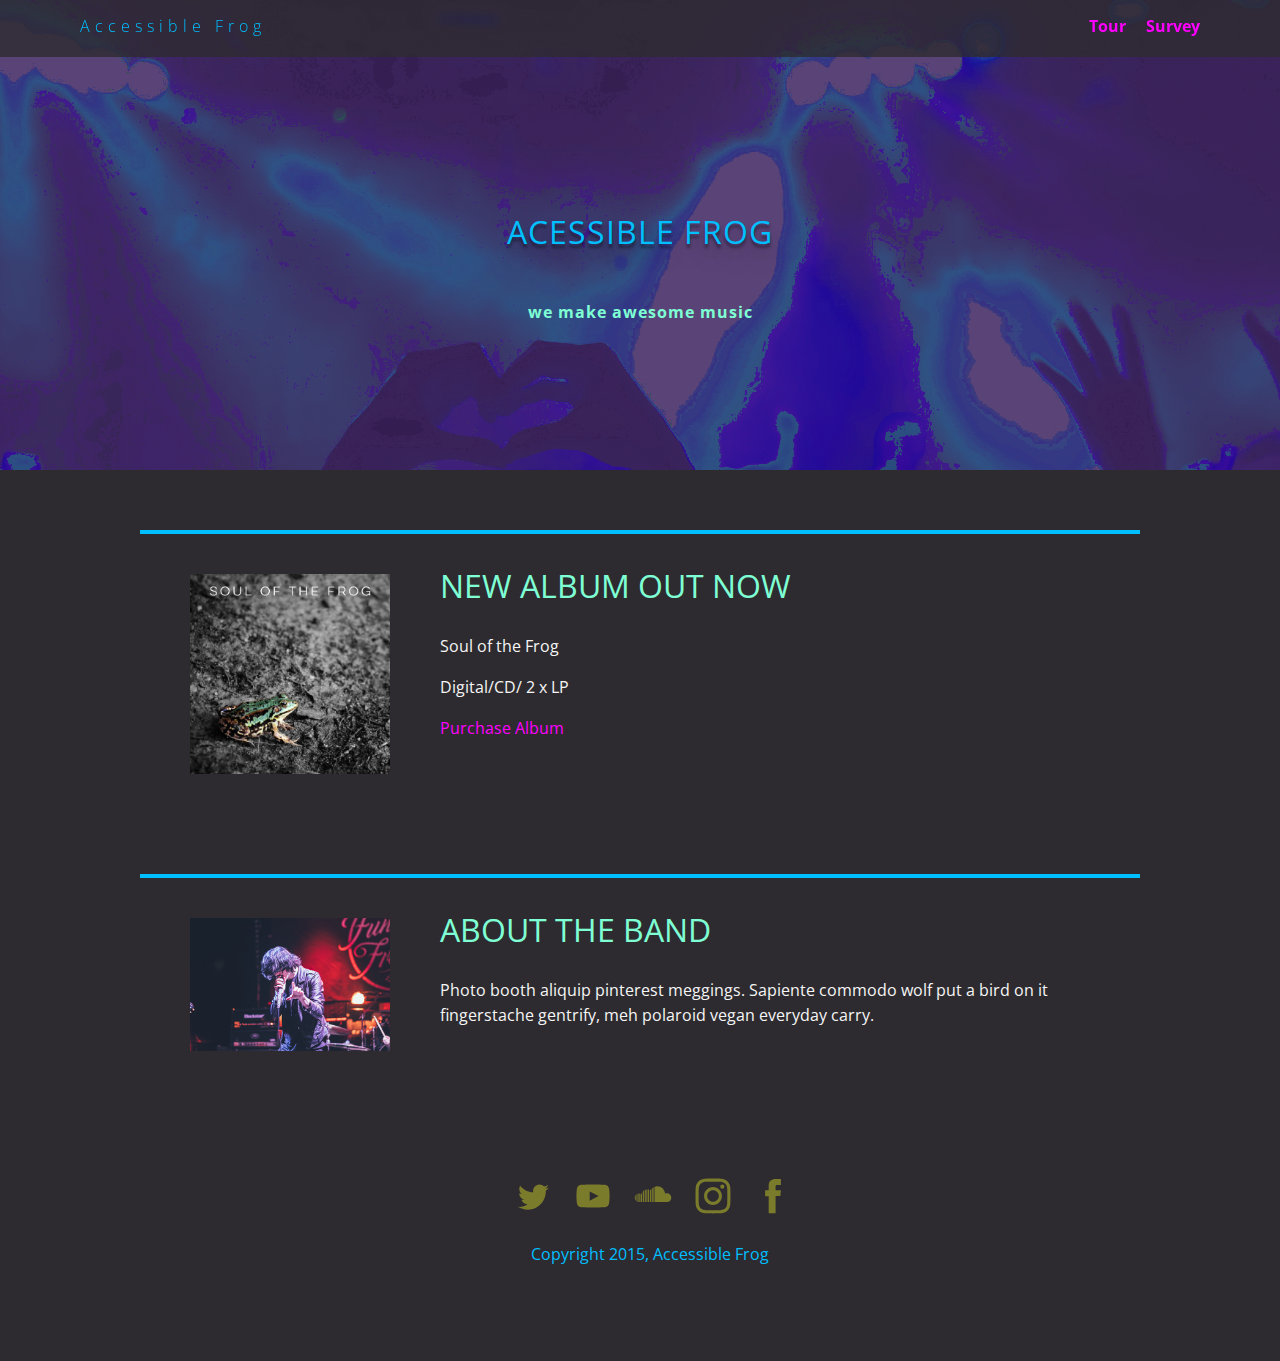
<file: index.html>
<!doctype html>
<html lang="en">
  <head>
      <meta charset="utf-8">
      <link href="css/styles.css" rel="stylesheet" type="text/css" />
      <meta name="viewport" content="width=device-width, initial-scale=1, maximum-scale=1, user-scalable=0"/>
      <link href='https://fonts.googleapis.com/css?family=Open+Sans:400,300,600' rel='stylesheet' type='text/css'>
      <title>Accessible Frog</title>
  </head>

  <body>
    <nav class="main-nav" role="navigation">
      <ul class="nav">
        <li class="name"><a href="#">Accessible Frog</a></li>
        <li><a href="tour.html">Tour</a></li>
        <li><a href="survey.html">Survey</a></li>
      </ul>
    </nav>

    <header class="main-header" role="banner">
     <!--  <img class="banner-img" src="img/concert02_no_text_filter2.jpg" alt="A crowd of people at a concert with their hands rasied"> -->
      <section class="banner-text">
        <div class="banner-text-container"><!-- to position text over purple -->
          <h1 class="main-heading">Acessible Frog</h1>
          <h2 class="tagline">we make awesome music</h2>
        </div><!--/.banner-text-container-->
      </section>
    </header>

    <main role="main">
      <section class="card">
        <div class="flex">
          <img class="photo" src= "img/soul_of_the_frog.jpg" alt="Album cover for Accessible Frog's new album, Soul of the Frog">
          <div class="information">
            <h2 class="heading">New album out now</h2>
            <p>Soul of the Frog</p>
            <p>Digital/CD/ 2 x LP</p>
            <a href="#" class="buy">Purchase Album</a>
          </div>
        </div>
      </section>
      

      <section class="card">
        <div class="flex">
          <img class="photo" src= "img/lead_singer.jpg" alt="Photo of a lead singer who is trying way too hard to look cool and is probably a narcissist">
          <div class="information">
            <h2 class="heading">About the band</h2>
            <p>Photo booth aliquip pinterest meggings. Sapiente commodo wolf put a bird on it fingerstache gentrify, meh polaroid vegan everyday carry.</p>
          </div>
        </div>
      </section>
    </main>

    <footer class="main-footer" role="contentinfo">
      <!-- thanks to David for the icons https://github.com/davidPSullivan -->
      <ul>
        <li><a href="#" class="social twitter"><span class="social-link-desc">Twitter</span><svg role="img" aria-labelledby="twitter-icon" class="social-svg" viewBox="0 0 512 512"><title id="twitter-icon">Twitter</title><path d="M419.6 168.6c-11.7 5.2-24.2 8.7-37.4 10.2 13.4-8.1 23.8-20.8 28.6-36 -12.6 7.5-26.5 12.9-41.3 15.8 -11.9-12.6-28.8-20.6-47.5-20.6 -42 0-72.9 39.2-63.4 79.9 -54.1-2.7-102.1-28.6-134.2-68 -17 29.2-8.8 67.5 20.1 86.9 -10.7-0.3-20.7-3.3-29.5-8.1 -0.7 30.2 20.9 58.4 52.2 64.6 -9.2 2.5-19.2 3.1-29.4 1.1 8.3 25.9 32.3 44.7 60.8 45.2 -27.4 21.4-61.8 31-96.4 27 28.8 18.5 63 29.2 99.8 29.2 120.8 0 189.1-102.1 185-193.6C399.9 193.1 410.9 181.7 419.6 168.6z"/></svg><!--[if lt IE 9]><em>Twitter</em><![endif]--></a>
        </li>

        <li><a href="#" class="social youtube"><span class="social-link-desc">Youtube</span><svg role="img" aria-labelledby="youtube-icon" class="social-svg" viewBox="0 0 512 512"><title id="youtube-icon">Youtube</title><path d="M422.6 193.6c-5.3-45.3-23.3-51.6-59-54 -50.8-3.5-164.3-3.5-215.1 0 -35.7 2.4-53.7 8.7-59 54 -4 33.6-4 91.1 0 124.8 5.3 45.3 23.3 51.6 59 54 50.9 3.5 164.3 3.5 215.1 0 35.7-2.4 53.7-8.7 59-54C426.6 284.8 426.6 227.3 422.6 193.6zM222.2 303.4v-94.6l90.7 47.3L222.2 303.4z"/></svg><!--[if lt IE 9]><em>YouTube</em><![endif]--></a></li>

        <li><a href="#" class="social soundcloud"><span class="social-link-desc">Soundcloud</span><svg role="img" aria-labelledby="soundcloud-icon" class="social-svg" viewBox="0 0 512 512"><title id="soundcloud-icon">Soundcloud</title><path d="M443.5 273.1c0 25.1-20.4 45.5-45.5 45.5H271.5V162.3c4.8-1.8 9.9-3.1 15.1-3.9 4.1-0.6 8.3-1 12.5-1 42.3 0 77 32.7 80.3 74.1 5.7-2.5 11.9-4 18.6-4C423.1 227.6 443.5 248 443.5 273.1zM224.2 193.2v125.4h15.1v-134.5c-3.4 3.7-6.4 7.8-9 12.1C228.4 195 226.3 194.1 224.2 193.2zM247.6 318.6h15.1v-152.4c-5.4 2.7-10.5 6.1-15.1 9.9V318.6zM151.8 208.9v109.7h15.1V196.9C161.3 200.2 156.2 204.2 151.8 208.9zM106.5 231.6v86.5c1.9 0.2 3.7 0.4 5.7 0.4h7.9v-86.6c-2.6-0.5-5.2-0.7-7.9-0.7C110.3 231.3 108.4 231.4 106.5 231.6zM86.5 310.2c3.4 2.5 7.2 4.5 11.3 5.9v-82.4c-4.1 1.4-7.9 3.4-11.3 5.9V310.2zM128.4 234.4v84.2h15.1v-98.7c-3.4 5.6-6 11.8-7.5 18.4C133.6 236.8 131.1 235.5 128.4 234.4zM175.9 318.6h15.1V188.8c-5.3 0.7-10.3 2-15.1 3.8V318.6zM200.1 318.6h15.1v-128.3c-4.8-1.2-9.9-1.9-15.1-1.9V318.6L200.1 318.6zM79.1 303.4v-56.9c-6.6 7.6-10.6 17.6-10.6 28.5C68.5 285.8 72.5 295.7 79.1 303.4z"/></svg><!--[if lt IE 9]><em>SoundCloud</em><![endif]--></a></li>

        <li><a href="#" class="social instagram"><span class="social-link-desc">Instagram</span><svg role="img" aria-labelledby="instagram-icon" class="social-svg" viewBox="0 0 512 512"><title id="instagram-icon">Instagram</title><g><path d="M256 109.3c47.8 0 53.4 0.2 72.3 1 17.4 0.8 26.9 3.7 33.2 6.2 8.4 3.2 14.3 7.1 20.6 13.4 6.3 6.3 10.1 12.2 13.4 20.6 2.5 6.3 5.4 15.8 6.2 33.2 0.9 18.9 1 24.5 1 72.3s-0.2 53.4-1 72.3c-0.8 17.4-3.7 26.9-6.2 33.2 -3.2 8.4-7.1 14.3-13.4 20.6 -6.3 6.3-12.2 10.1-20.6 13.4 -6.3 2.5-15.8 5.4-33.2 6.2 -18.9 0.9-24.5 1-72.3 1s-53.4-0.2-72.3-1c-17.4-0.8-26.9-3.7-33.2-6.2 -8.4-3.2-14.3-7.1-20.6-13.4 -6.3-6.3-10.1-12.2-13.4-20.6 -2.5-6.3-5.4-15.8-6.2-33.2 -0.9-18.9-1-24.5-1-72.3s0.2-53.4 1-72.3c0.8-17.4 3.7-26.9 6.2-33.2 3.2-8.4 7.1-14.3 13.4-20.6 6.3-6.3 12.2-10.1 20.6-13.4 6.3-2.5 15.8-5.4 33.2-6.2C202.6 109.5 208.2 109.3 256 109.3M256 77.1c-48.6 0-54.7 0.2-73.8 1.1 -19 0.9-32.1 3.9-43.4 8.3 -11.8 4.6-21.7 10.7-31.7 20.6 -9.9 9.9-16.1 19.9-20.6 31.7 -4.4 11.4-7.4 24.4-8.3 43.4 -0.9 19.1-1.1 25.2-1.1 73.8 0 48.6 0.2 54.7 1.1 73.8 0.9 19 3.9 32.1 8.3 43.4 4.6 11.8 10.7 21.7 20.6 31.7 9.9 9.9 19.9 16.1 31.7 20.6 11.4 4.4 24.4 7.4 43.4 8.3 19.1 0.9 25.2 1.1 73.8 1.1s54.7-0.2 73.8-1.1c19-0.9 32.1-3.9 43.4-8.3 11.8-4.6 21.7-10.7 31.7-20.6 9.9-9.9 16.1-19.9 20.6-31.7 4.4-11.4 7.4-24.4 8.3-43.4 0.9-19.1 1.1-25.2 1.1-73.8s-0.2-54.7-1.1-73.8c-0.9-19-3.9-32.1-8.3-43.4 -4.6-11.8-10.7-21.7-20.6-31.7 -9.9-9.9-19.9-16.1-31.7-20.6 -11.4-4.4-24.4-7.4-43.4-8.3C310.7 77.3 304.6 77.1 256 77.1L256 77.1z"/><path d="M256 164.1c-50.7 0-91.9 41.1-91.9 91.9s41.1 91.9 91.9 91.9 91.9-41.1 91.9-91.9S306.7 164.1 256 164.1zM256 315.6c-32.9 0-59.6-26.7-59.6-59.6s26.7-59.6 59.6-59.6 59.6 26.7 59.6 59.6S288.9 315.6 256 315.6z"/><circle cx="351.5" cy="160.5" r="21.5"/></g></svg><!--[if lt IE 9]><em>Instagram</em><![endif]--></a></li>

        <li><a href="#" class="social facebook"><span class="social-link-desc">Facebook</span><svg role="img" aria-labelledby="facebook-icon" class="social-svg" viewBox="0 0 512 512"><title id="facebook-icon">Facebook</title><path d="M211.9 197.4h-36.7v59.9h36.7V433.1h70.5V256.5h49.2l5.2-59.1h-54.4c0 0 0-22.1 0-33.7 0-13.9 2.8-19.5 16.3-19.5 10.9 0 38.2 0 38.2 0V82.9c0 0-40.2 0-48.8 0 -52.5 0-76.1 23.1-76.1 67.3C211.9 188.8 211.9 197.4 211.9 197.4z"/></svg><!--[if lt IE 9]><em>Facebook</em><![endif]--></a></li>
      </ul>
      <p class="copyright">Copyright 2015, Accessible Frog</p>
    </footer>

  </body>
</html>
</file>
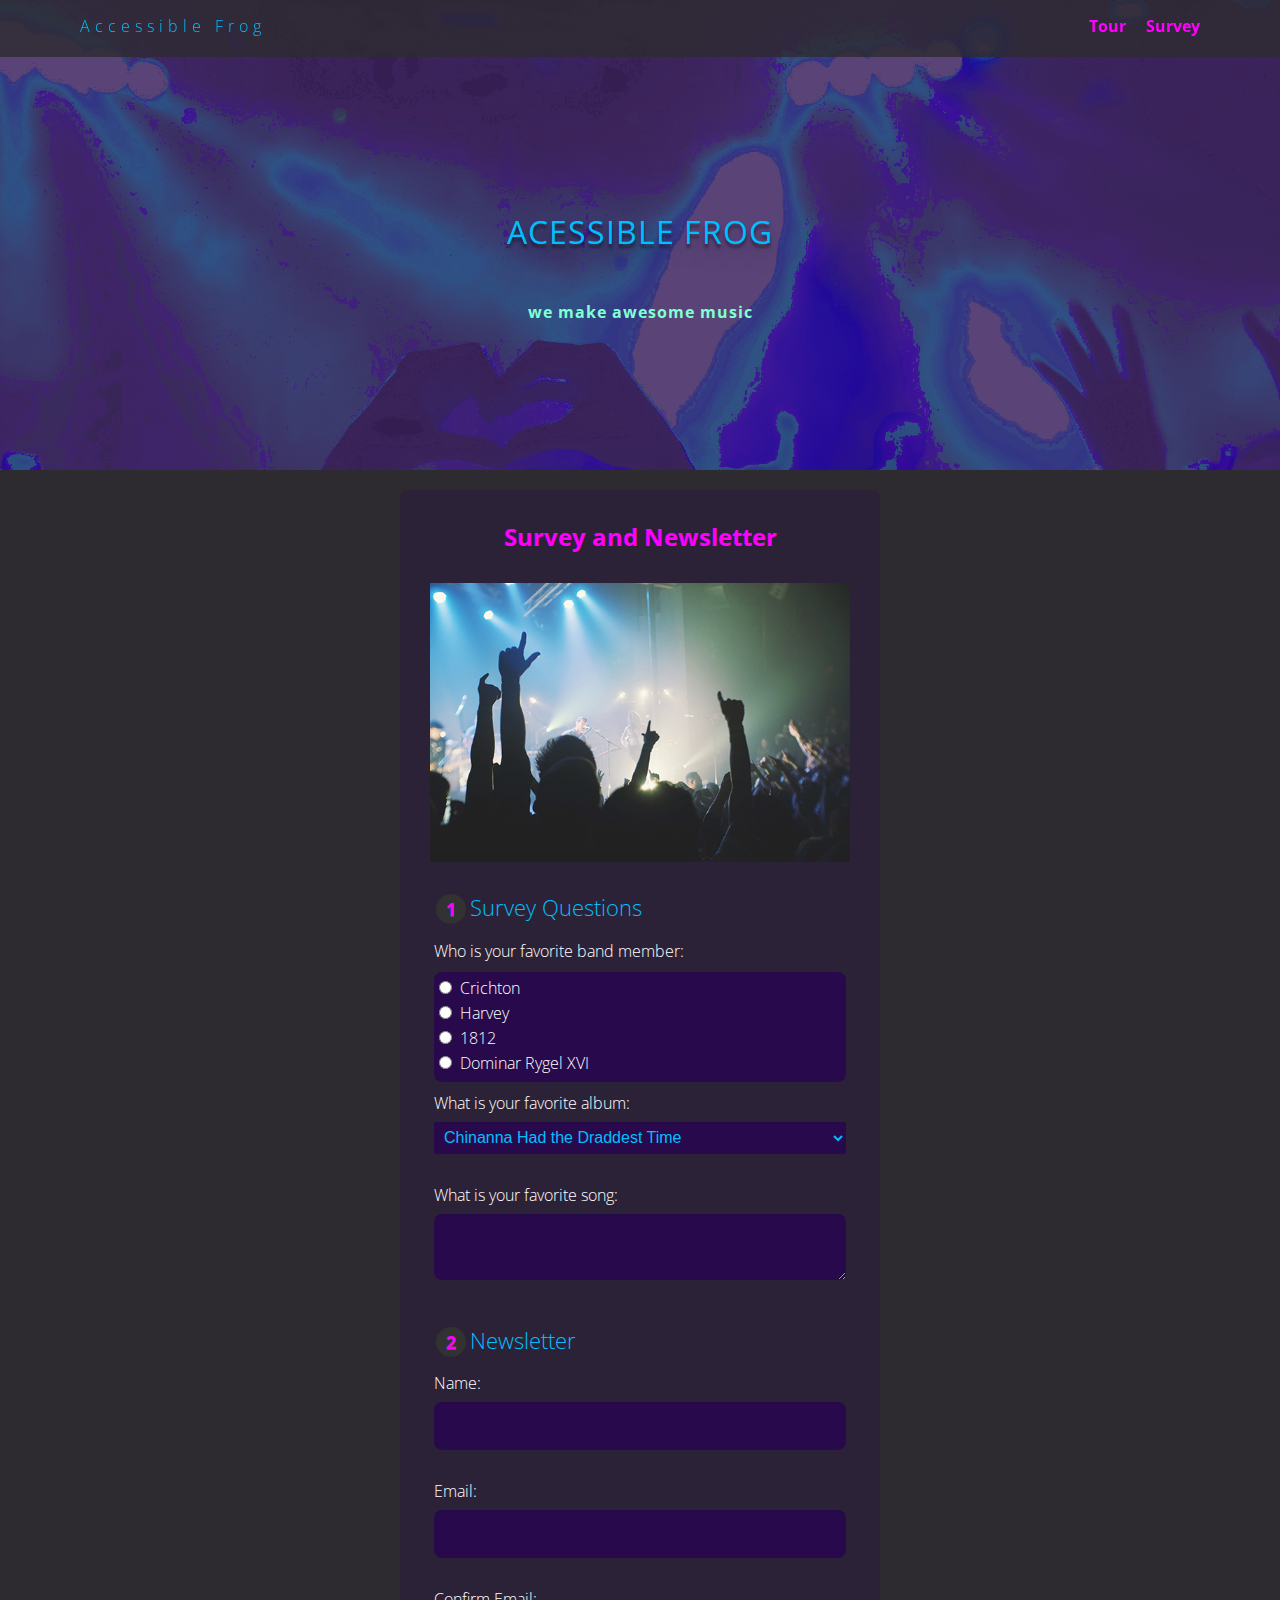
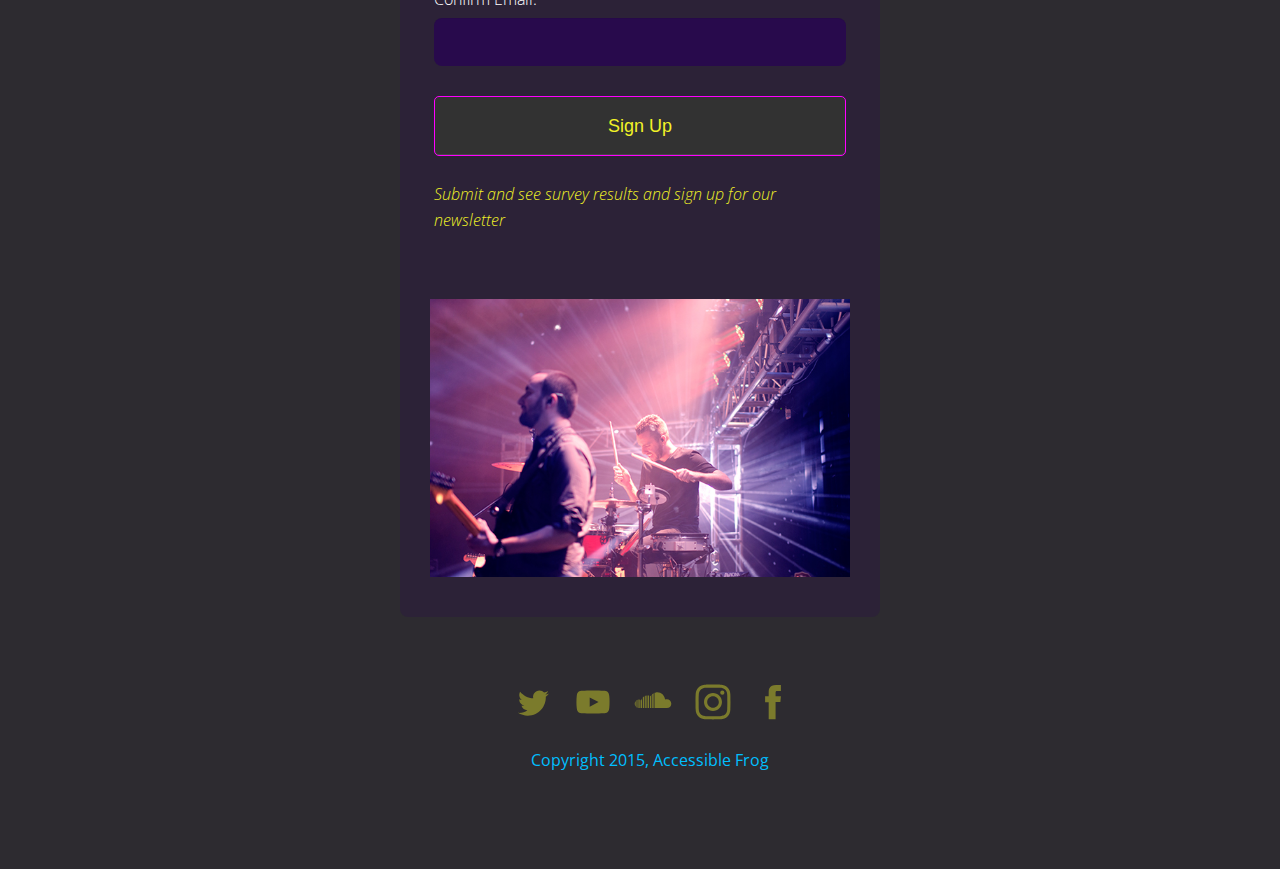
<file: survey.html>
<!doctype html>
<html lang="en">
  <head>
    <meta charset="utf-8">
    <link href="css/styles.css" rel="stylesheet" type="text/css" />
    <link href="css/survey.css" rel="stylesheet" type="text/css" />
    <meta name="viewport" content="width=device-width, initial-scale=1, maximum-scale=1, user-scalable=0"/>
    <link href='https://fonts.googleapis.com/css?family=Open+Sans:400,300,600' rel='stylesheet' type='text/css'>
    <title>Accessible Frog</title>
  </head>

  <body>
    <nav class="main-nav" role="navigation">
      <ul class="nav">
        <li class="name"><a href="index.html">Accessible Frog</a></li>
        <li><a href="tour.html">Tour</a></li>
        <li><a href="#">Survey</a></li>
      </ul>
    </nav>

    <header class="main-header" role="banner">
     <!--  <img class="banner-img" src="img/concert02_no_text_filter2.jpg" alt="A crowd of people at a concert with their hands rasied"> -->
      <section class="banner-text">
        <div class="banner-text-container"><!-- to position text over purple -->
          <h1 class="main-heading">Acessible Frog</h1>
          <h2 class="tagline">we make awesome music</h2>
        </div><!--/.banner-text-container-->
      </section>
    </header>

    <main role="main">
      
        <div class="flex">

          
          <div class="container">

            <form class = "survey" action="index.html" method="post">

              <h2 class="form-heading">Survey and Newsletter</h2>

              <img class="form-photo" src= "img/concert01.jpg" alt="Image of crowd with hands raised watching a band perform">

              <fieldset class="survey-fieldset">

                <legend><span class="number">1</span>Survey Questions</legend>

                <label>Who is your favorite band member:</label>

                <div class="radio-list">

                  <input type="radio" id="crichton" name="res" value="John">
                    <label for="crichton" class="light">Crichton</label>
                    <br>
                  <input type="radio" id="harvey" name="res" value="Hazzard">
                    <label for="harvey" class="light">Harvey</label>
                    <br> 
                  <input type="radio" id="1812" name="res" value="Bob">
                    <label for="1812" class="light">1812</label>
                    <br>
                  <input type="radio" id="rygel" name="res" value="Sally">
                    <label for="rygel" class="light">Dominar Rygel XVI</label>
                    <br>
                </div>

                <label for="albums">What is your favorite album:</label>
                <select id="albums" name="select" aria-required="false">
                  <option value="1">Chinanna Had the Draddest Time</option>
                  <option value="2">Crackers Don't Matter</option>
                  <option value="3">Dargo's Collar Bones Unchained</option>
                  <option value="4">DRDs Everywhere!</option>
                  <option value="5">Don't Be So Blue, Zhaan</option>
                  <option value="6">Harvey on the Brain</option>
                  <option value="7">Hi There! *BOOM*</option>
                  <option value="8">Is That a Skeksi or a Halojian?</option>
                  <option value="9">Leave Me Alone, Scorpius</option>
                  <option value="10">Party Like a Scarran</option>
                  <option value="11">The Pilot Percussion Sessions</option>
                </select>

                <label for="fav-song">What is your favorite song:</label>
                <textarea id="fav-song" name="user_song" aria-required="false"></textarea>

              </fieldset>

              <fieldset>

                <legend><span class="number">2</span>Newsletter</legend>

                <label for="name">Name:</label>
                <input type ="text" id="name" name="user_name" aria-required="true" required>

                <label for="mail">Email:</label>
                <input type ="email" id="mail" name="user_mail" aria-required="true" required>

                <label for="confirm-mail">Confirm Email:</label>
                <input type ="email" id="confirm-mail" name="user_confirm_mail" aria-required="true" required>

                
                <button type="submit" name="signup" role="button" aria-describedby="formDescription">Sign Up</button>

                <p class="button-description" id="formDescription">Submit and see survey results and sign up for our newsletter</p>

              </fieldset>

              <img class="form-photo" src= "img/the_band.jpg" alt="Shot of the guitarist and drummer under stage lights">

            </form>
          </div>
          

        </div>
      

    </main>

      <footer class="main-footer" role="contentinfo">
      <!-- thanks to David for the icons https://github.com/davidPSullivan -->
      <ul>
        <li><a href="#" class="social twitter"><span class="social-link-desc">Twitter</span><svg role="img" aria-labelledby="twitter-icon" class="social-svg" viewBox="0 0 512 512"><title id="twitter-icon">Twitter</title><path d="M419.6 168.6c-11.7 5.2-24.2 8.7-37.4 10.2 13.4-8.1 23.8-20.8 28.6-36 -12.6 7.5-26.5 12.9-41.3 15.8 -11.9-12.6-28.8-20.6-47.5-20.6 -42 0-72.9 39.2-63.4 79.9 -54.1-2.7-102.1-28.6-134.2-68 -17 29.2-8.8 67.5 20.1 86.9 -10.7-0.3-20.7-3.3-29.5-8.1 -0.7 30.2 20.9 58.4 52.2 64.6 -9.2 2.5-19.2 3.1-29.4 1.1 8.3 25.9 32.3 44.7 60.8 45.2 -27.4 21.4-61.8 31-96.4 27 28.8 18.5 63 29.2 99.8 29.2 120.8 0 189.1-102.1 185-193.6C399.9 193.1 410.9 181.7 419.6 168.6z"/></svg><!--[if lt IE 9]><em>Twitter</em><![endif]--></a>
        </li>

        <li><a href="#" class="social youtube"><span class="social-link-desc">Youtube</span><svg role="img" aria-labelledby="youtube-icon" class="social-svg" viewBox="0 0 512 512"><title id="youtube-icon">Youtube</title><path d="M422.6 193.6c-5.3-45.3-23.3-51.6-59-54 -50.8-3.5-164.3-3.5-215.1 0 -35.7 2.4-53.7 8.7-59 54 -4 33.6-4 91.1 0 124.8 5.3 45.3 23.3 51.6 59 54 50.9 3.5 164.3 3.5 215.1 0 35.7-2.4 53.7-8.7 59-54C426.6 284.8 426.6 227.3 422.6 193.6zM222.2 303.4v-94.6l90.7 47.3L222.2 303.4z"/></svg><!--[if lt IE 9]><em>YouTube</em><![endif]--></a></li>

        <li><a href="#" class="social soundcloud"><span class="social-link-desc">Soundcloud</span><svg role="img" aria-labelledby="soundcloud-icon" class="social-svg" viewBox="0 0 512 512"><title id="soundcloud-icon">Soundcloud</title><path d="M443.5 273.1c0 25.1-20.4 45.5-45.5 45.5H271.5V162.3c4.8-1.8 9.9-3.1 15.1-3.9 4.1-0.6 8.3-1 12.5-1 42.3 0 77 32.7 80.3 74.1 5.7-2.5 11.9-4 18.6-4C423.1 227.6 443.5 248 443.5 273.1zM224.2 193.2v125.4h15.1v-134.5c-3.4 3.7-6.4 7.8-9 12.1C228.4 195 226.3 194.1 224.2 193.2zM247.6 318.6h15.1v-152.4c-5.4 2.7-10.5 6.1-15.1 9.9V318.6zM151.8 208.9v109.7h15.1V196.9C161.3 200.2 156.2 204.2 151.8 208.9zM106.5 231.6v86.5c1.9 0.2 3.7 0.4 5.7 0.4h7.9v-86.6c-2.6-0.5-5.2-0.7-7.9-0.7C110.3 231.3 108.4 231.4 106.5 231.6zM86.5 310.2c3.4 2.5 7.2 4.5 11.3 5.9v-82.4c-4.1 1.4-7.9 3.4-11.3 5.9V310.2zM128.4 234.4v84.2h15.1v-98.7c-3.4 5.6-6 11.8-7.5 18.4C133.6 236.8 131.1 235.5 128.4 234.4zM175.9 318.6h15.1V188.8c-5.3 0.7-10.3 2-15.1 3.8V318.6zM200.1 318.6h15.1v-128.3c-4.8-1.2-9.9-1.9-15.1-1.9V318.6L200.1 318.6zM79.1 303.4v-56.9c-6.6 7.6-10.6 17.6-10.6 28.5C68.5 285.8 72.5 295.7 79.1 303.4z"/></svg><!--[if lt IE 9]><em>SoundCloud</em><![endif]--></a></li>

        <li><a href="#" class="social instagram"><span class="social-link-desc">Instagram</span><svg role="img" aria-labelledby="instagram-icon" class="social-svg" viewBox="0 0 512 512"><title id="instagram-icon">Instagram</title><g><path d="M256 109.3c47.8 0 53.4 0.2 72.3 1 17.4 0.8 26.9 3.7 33.2 6.2 8.4 3.2 14.3 7.1 20.6 13.4 6.3 6.3 10.1 12.2 13.4 20.6 2.5 6.3 5.4 15.8 6.2 33.2 0.9 18.9 1 24.5 1 72.3s-0.2 53.4-1 72.3c-0.8 17.4-3.7 26.9-6.2 33.2 -3.2 8.4-7.1 14.3-13.4 20.6 -6.3 6.3-12.2 10.1-20.6 13.4 -6.3 2.5-15.8 5.4-33.2 6.2 -18.9 0.9-24.5 1-72.3 1s-53.4-0.2-72.3-1c-17.4-0.8-26.9-3.7-33.2-6.2 -8.4-3.2-14.3-7.1-20.6-13.4 -6.3-6.3-10.1-12.2-13.4-20.6 -2.5-6.3-5.4-15.8-6.2-33.2 -0.9-18.9-1-24.5-1-72.3s0.2-53.4 1-72.3c0.8-17.4 3.7-26.9 6.2-33.2 3.2-8.4 7.1-14.3 13.4-20.6 6.3-6.3 12.2-10.1 20.6-13.4 6.3-2.5 15.8-5.4 33.2-6.2C202.6 109.5 208.2 109.3 256 109.3M256 77.1c-48.6 0-54.7 0.2-73.8 1.1 -19 0.9-32.1 3.9-43.4 8.3 -11.8 4.6-21.7 10.7-31.7 20.6 -9.9 9.9-16.1 19.9-20.6 31.7 -4.4 11.4-7.4 24.4-8.3 43.4 -0.9 19.1-1.1 25.2-1.1 73.8 0 48.6 0.2 54.7 1.1 73.8 0.9 19 3.9 32.1 8.3 43.4 4.6 11.8 10.7 21.7 20.6 31.7 9.9 9.9 19.9 16.1 31.7 20.6 11.4 4.4 24.4 7.4 43.4 8.3 19.1 0.9 25.2 1.1 73.8 1.1s54.7-0.2 73.8-1.1c19-0.9 32.1-3.9 43.4-8.3 11.8-4.6 21.7-10.7 31.7-20.6 9.9-9.9 16.1-19.9 20.6-31.7 4.4-11.4 7.4-24.4 8.3-43.4 0.9-19.1 1.1-25.2 1.1-73.8s-0.2-54.7-1.1-73.8c-0.9-19-3.9-32.1-8.3-43.4 -4.6-11.8-10.7-21.7-20.6-31.7 -9.9-9.9-19.9-16.1-31.7-20.6 -11.4-4.4-24.4-7.4-43.4-8.3C310.7 77.3 304.6 77.1 256 77.1L256 77.1z"/><path d="M256 164.1c-50.7 0-91.9 41.1-91.9 91.9s41.1 91.9 91.9 91.9 91.9-41.1 91.9-91.9S306.7 164.1 256 164.1zM256 315.6c-32.9 0-59.6-26.7-59.6-59.6s26.7-59.6 59.6-59.6 59.6 26.7 59.6 59.6S288.9 315.6 256 315.6z"/><circle cx="351.5" cy="160.5" r="21.5"/></g></svg><!--[if lt IE 9]><em>Instagram</em><![endif]--></a></li>

        <li><a href="#" class="social facebook"><span class="social-link-desc">Facebook</span><svg role="img" aria-labelledby="facebook-icon" class="social-svg" viewBox="0 0 512 512"><title id="facebook-icon">Facebook</title><path d="M211.9 197.4h-36.7v59.9h36.7V433.1h70.5V256.5h49.2l5.2-59.1h-54.4c0 0 0-22.1 0-33.7 0-13.9 2.8-19.5 16.3-19.5 10.9 0 38.2 0 38.2 0V82.9c0 0-40.2 0-48.8 0 -52.5 0-76.1 23.1-76.1 67.3C211.9 188.8 211.9 197.4 211.9 197.4z"/></svg><!--[if lt IE 9]><em>Facebook</em><![endif]--></a></li>
      </ul>
      <p class="copyright">Copyright 2015, Accessible Frog</p>
    </footer>
  </body>
</html>
</file>
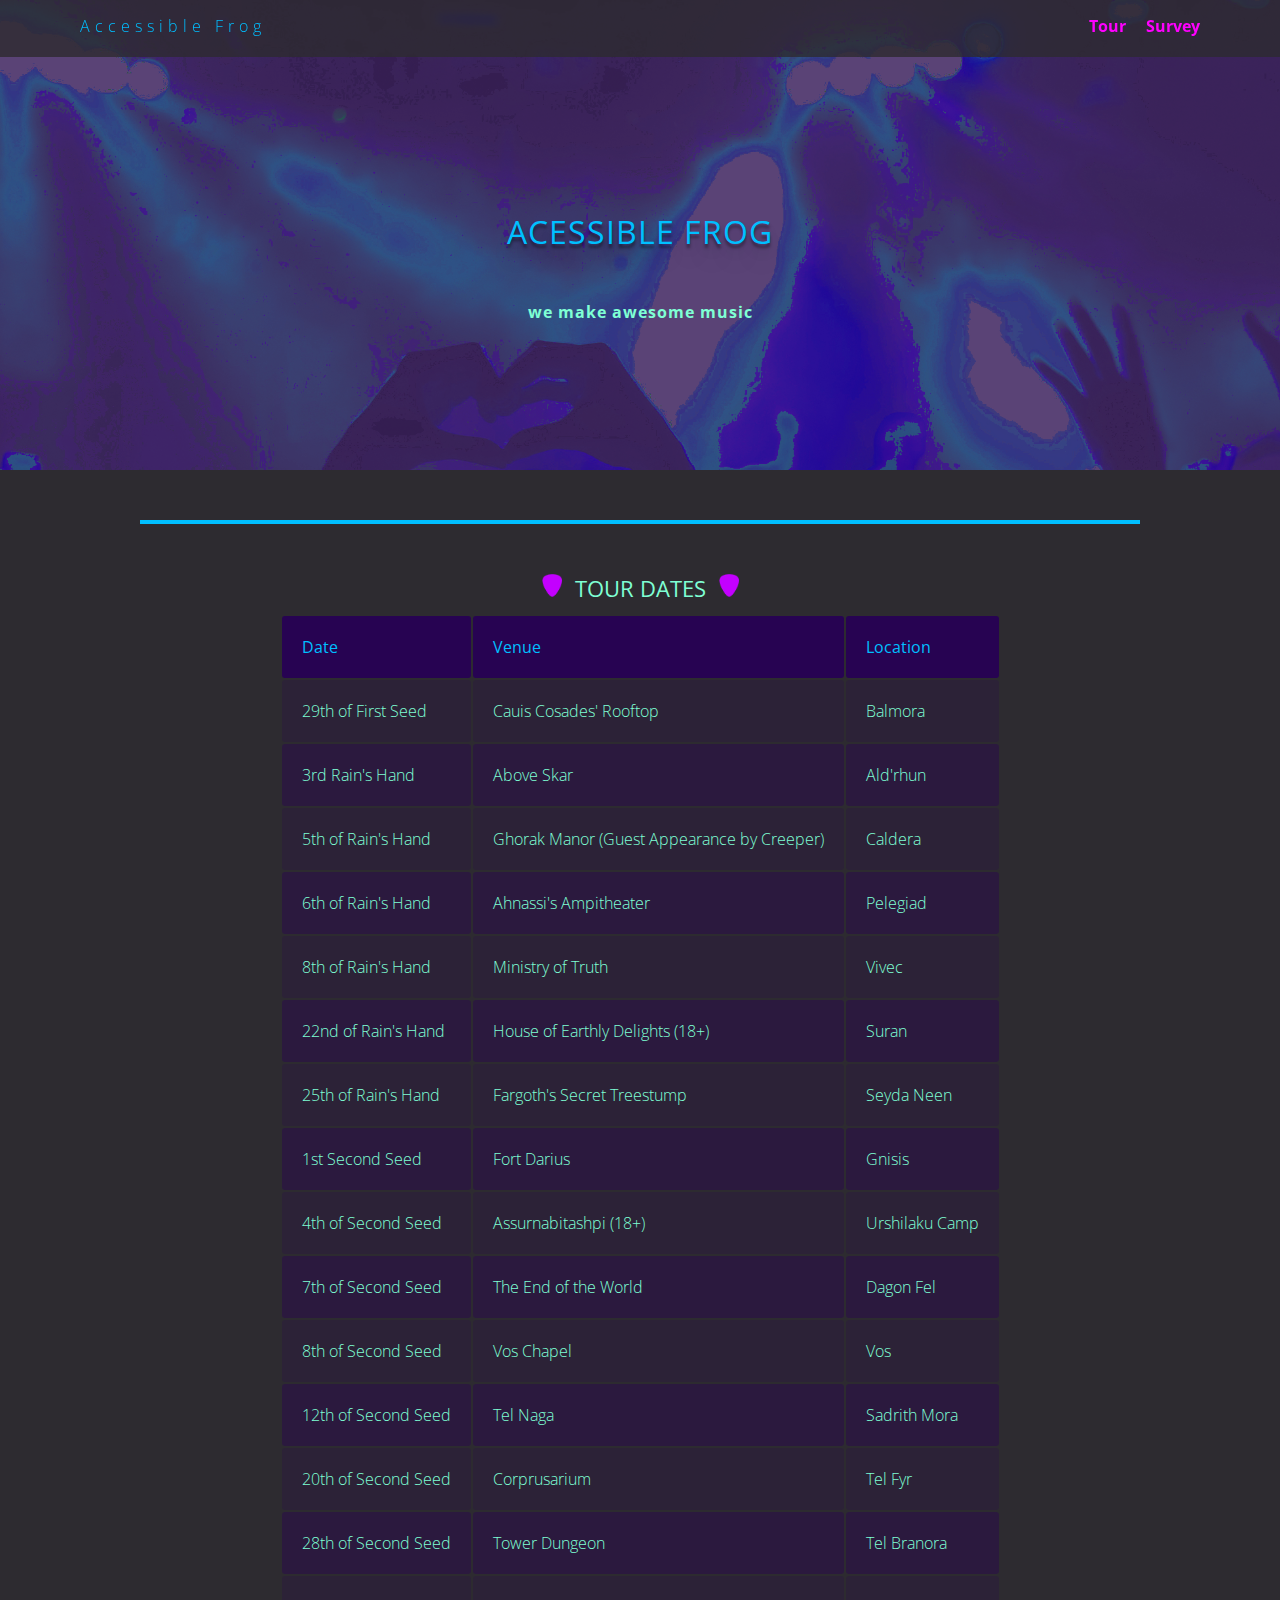
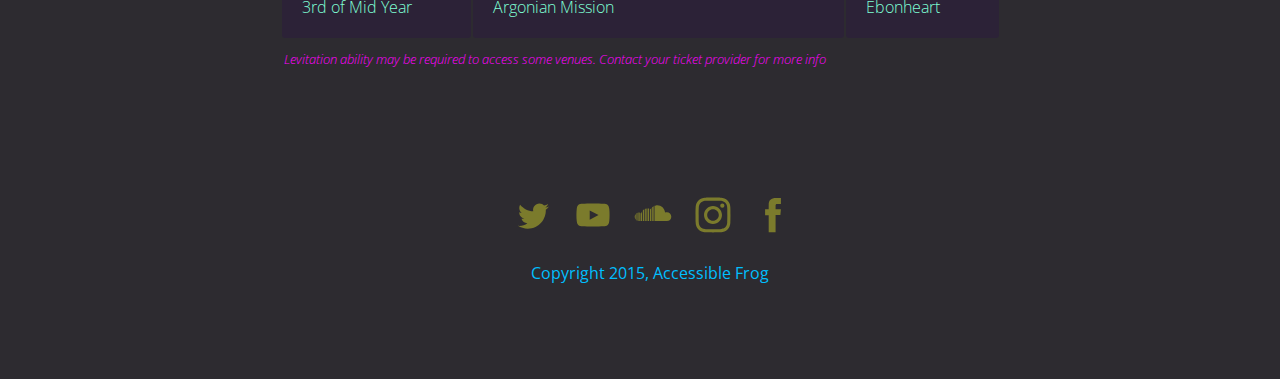
<file: tour.html>
<!doctype html>
<html lang="en">
  <head>
      <meta charset="utf-8">
      <link href="css/styles.css" rel="stylesheet" type="text/css" />
      <link href="css/tour.css" rel="stylesheet" type="text/css" />
      <meta name="viewport" content="width=device-width, initial-scale=1, maximum-scale=1, user-scalable=0"/>
      <link href='https://fonts.googleapis.com/css?family=Open+Sans:400,300,600' rel='stylesheet' type='text/css'>
      <title>Accessible Frog</title>
  </head>

  <body>
    <nav class="main-nav" role="navigation">
      <ul class="nav">
        <li class="name"><a href="index.html">Accessible Frog</a></li>
        <li><a href="#">Tour</a></li>
        <li><a href="survey.html">Survey</a></li>
      </ul>
    </nav>

    <header class="main-header" role="banner">
     <!--  <img class="banner-img" src="img/concert02_no_text_filter2.jpg" alt="A crowd of people at a concert with their hands rasied"> -->
      <section class="banner-text">
        <div class="banner-text-container"><!-- to position text over purple -->
          <h1 class="main-heading">Acessible Frog</h1>
          <h2 class="tagline">we make awesome music</h2>
        </div><!--/.banner-text-container-->
      </section>
    </header>

    <main role="main">
      <section class="card tour-card">
        <div class="flex">
        <!-- The following images are decorative for this project. -->
        <!-- Please see the project instructions for information on how to handle these. -->

          

          <table class="tour-table" role="presentation">
            <caption>
              <img class="pick" src= "img/guitar_pick.png" alt="">
              <h2 class= "heading">Tour Dates</h2>
              <img class="pick" src= "img/guitar_pick.png" alt="">
            </caption>
            <thead>
              <tr>              
                <th scope="col">Date</th>
                <th scope="col">Venue</th>
                <th scope="col">Location</th>
              </tr>
            </thead>
            <tfoot>
              <tr>
                <td colspan="3">Levitation ability may be required to access some venues. Contact your ticket provider for more info</td>
              </tr>
            </tfoot>
            <tbody>
              <tr>
                <th scope="row">29th of First Seed</th>
                <td>Cauis Cosades' Rooftop</td>
                <td>Balmora</td>
              </tr>
              <tr>
                <th scope="row">3rd Rain's Hand</th>
                <td>Above Skar</td>
                <td>Ald'rhun</td>
              </tr>
              <tr>
                <th scope="row">5th of Rain's Hand</th>
                <td>Ghorak Manor (Guest Appearance by Creeper)</td>
                <td>Caldera</td>
              </tr>
              <tr>
                <th scope="row">6th of Rain's Hand</th>
                <td>Ahnassi's Ampitheater</td>
                <td>Pelegiad</td>
              </tr>
              <tr>
                <th scope="row">8th of Rain's Hand</th>
                <td>Ministry of Truth</td>
                <td>Vivec</td>
              </tr>
              <tr>
                <th scope="row">22nd of Rain's Hand</th>
                <td>House of Earthly Delights (18+)</td>
                <td>Suran</td>
              </tr>
              <tr>
                <th scope="row">25th of Rain's Hand</th>
                <td>Fargoth's Secret Treestump</td>
                <td>Seyda Neen</td>
              </tr>
              <tr>
                <th scope="row">1st Second Seed</th>
                <td>Fort Darius</td>
                <td>Gnisis</td>
              </tr>
              <tr>
                <th scope="row">4th of Second Seed</th>
                <td>Assurnabitashpi (18+)</td>
                <td>Urshilaku Camp</td>
              </tr>
              <tr>
                <th scope="row">7th of Second Seed</th>
                <td>The End of the World</td>
                <td>Dagon Fel</td>
              </tr>
              <tr>
                <th scope="row">8th of Second Seed</th>
                <td>Vos Chapel</td>
                <td>Vos</td>
              </tr>
              <tr>
                <th scope="row">12th of Second Seed</th>
                <td>Tel Naga</td>
                <td>Sadrith Mora</td>
              </tr>
              <tr>
                <th scope="row">20th of Second Seed</th>
                <td>Corprusarium</td>
                <td>Tel Fyr</td>
              </tr>
              <tr>
                <th scope="row">28th of Second Seed</th>
                <td>Tower Dungeon</td>
                <td>Tel Branora</td>
              </tr>
              <tr>
                <th scope="row">3rd of Mid Year</th>
                <td>Argonian Mission</td>
                <td>Ebonheart</td>
              </tr>
            </tbody>
          </table>
        </div>
      </section>
    </main>
    
      <footer class="main-footer" role="contentinfo">
      <!-- thanks to David for the icons https://github.com/davidPSullivan -->
      <ul>
        <li><a href="#" class="social twitter"><span class="social-link-desc">Twitter</span><svg role="img" aria-labelledby="twitter-icon" class="social-svg" viewBox="0 0 512 512"><title id="twitter-icon">Twitter</title><path d="M419.6 168.6c-11.7 5.2-24.2 8.7-37.4 10.2 13.4-8.1 23.8-20.8 28.6-36 -12.6 7.5-26.5 12.9-41.3 15.8 -11.9-12.6-28.8-20.6-47.5-20.6 -42 0-72.9 39.2-63.4 79.9 -54.1-2.7-102.1-28.6-134.2-68 -17 29.2-8.8 67.5 20.1 86.9 -10.7-0.3-20.7-3.3-29.5-8.1 -0.7 30.2 20.9 58.4 52.2 64.6 -9.2 2.5-19.2 3.1-29.4 1.1 8.3 25.9 32.3 44.7 60.8 45.2 -27.4 21.4-61.8 31-96.4 27 28.8 18.5 63 29.2 99.8 29.2 120.8 0 189.1-102.1 185-193.6C399.9 193.1 410.9 181.7 419.6 168.6z"/></svg><!--[if lt IE 9]><em>Twitter</em><![endif]--></a>
        </li>

        <li><a href="#" class="social youtube"><span class="social-link-desc">Youtube</span><svg role="img" aria-labelledby="youtube-icon" class="social-svg" viewBox="0 0 512 512"><title id="youtube-icon">Youtube</title><path d="M422.6 193.6c-5.3-45.3-23.3-51.6-59-54 -50.8-3.5-164.3-3.5-215.1 0 -35.7 2.4-53.7 8.7-59 54 -4 33.6-4 91.1 0 124.8 5.3 45.3 23.3 51.6 59 54 50.9 3.5 164.3 3.5 215.1 0 35.7-2.4 53.7-8.7 59-54C426.6 284.8 426.6 227.3 422.6 193.6zM222.2 303.4v-94.6l90.7 47.3L222.2 303.4z"/></svg><!--[if lt IE 9]><em>YouTube</em><![endif]--></a></li>

        <li><a href="#" class="social soundcloud"><span class="social-link-desc">Soundcloud</span><svg role="img" aria-labelledby="soundcloud-icon" class="social-svg" viewBox="0 0 512 512"><title id="soundcloud-icon">Soundcloud</title><path d="M443.5 273.1c0 25.1-20.4 45.5-45.5 45.5H271.5V162.3c4.8-1.8 9.9-3.1 15.1-3.9 4.1-0.6 8.3-1 12.5-1 42.3 0 77 32.7 80.3 74.1 5.7-2.5 11.9-4 18.6-4C423.1 227.6 443.5 248 443.5 273.1zM224.2 193.2v125.4h15.1v-134.5c-3.4 3.7-6.4 7.8-9 12.1C228.4 195 226.3 194.1 224.2 193.2zM247.6 318.6h15.1v-152.4c-5.4 2.7-10.5 6.1-15.1 9.9V318.6zM151.8 208.9v109.7h15.1V196.9C161.3 200.2 156.2 204.2 151.8 208.9zM106.5 231.6v86.5c1.9 0.2 3.7 0.4 5.7 0.4h7.9v-86.6c-2.6-0.5-5.2-0.7-7.9-0.7C110.3 231.3 108.4 231.4 106.5 231.6zM86.5 310.2c3.4 2.5 7.2 4.5 11.3 5.9v-82.4c-4.1 1.4-7.9 3.4-11.3 5.9V310.2zM128.4 234.4v84.2h15.1v-98.7c-3.4 5.6-6 11.8-7.5 18.4C133.6 236.8 131.1 235.5 128.4 234.4zM175.9 318.6h15.1V188.8c-5.3 0.7-10.3 2-15.1 3.8V318.6zM200.1 318.6h15.1v-128.3c-4.8-1.2-9.9-1.9-15.1-1.9V318.6L200.1 318.6zM79.1 303.4v-56.9c-6.6 7.6-10.6 17.6-10.6 28.5C68.5 285.8 72.5 295.7 79.1 303.4z"/></svg><!--[if lt IE 9]><em>SoundCloud</em><![endif]--></a></li>

        <li><a href="#" class="social instagram"><span class="social-link-desc">Instagram</span><svg role="img" aria-labelledby="instagram-icon" class="social-svg" viewBox="0 0 512 512"><title id="instagram-icon">Instagram</title><g><path d="M256 109.3c47.8 0 53.4 0.2 72.3 1 17.4 0.8 26.9 3.7 33.2 6.2 8.4 3.2 14.3 7.1 20.6 13.4 6.3 6.3 10.1 12.2 13.4 20.6 2.5 6.3 5.4 15.8 6.2 33.2 0.9 18.9 1 24.5 1 72.3s-0.2 53.4-1 72.3c-0.8 17.4-3.7 26.9-6.2 33.2 -3.2 8.4-7.1 14.3-13.4 20.6 -6.3 6.3-12.2 10.1-20.6 13.4 -6.3 2.5-15.8 5.4-33.2 6.2 -18.9 0.9-24.5 1-72.3 1s-53.4-0.2-72.3-1c-17.4-0.8-26.9-3.7-33.2-6.2 -8.4-3.2-14.3-7.1-20.6-13.4 -6.3-6.3-10.1-12.2-13.4-20.6 -2.5-6.3-5.4-15.8-6.2-33.2 -0.9-18.9-1-24.5-1-72.3s0.2-53.4 1-72.3c0.8-17.4 3.7-26.9 6.2-33.2 3.2-8.4 7.1-14.3 13.4-20.6 6.3-6.3 12.2-10.1 20.6-13.4 6.3-2.5 15.8-5.4 33.2-6.2C202.6 109.5 208.2 109.3 256 109.3M256 77.1c-48.6 0-54.7 0.2-73.8 1.1 -19 0.9-32.1 3.9-43.4 8.3 -11.8 4.6-21.7 10.7-31.7 20.6 -9.9 9.9-16.1 19.9-20.6 31.7 -4.4 11.4-7.4 24.4-8.3 43.4 -0.9 19.1-1.1 25.2-1.1 73.8 0 48.6 0.2 54.7 1.1 73.8 0.9 19 3.9 32.1 8.3 43.4 4.6 11.8 10.7 21.7 20.6 31.7 9.9 9.9 19.9 16.1 31.7 20.6 11.4 4.4 24.4 7.4 43.4 8.3 19.1 0.9 25.2 1.1 73.8 1.1s54.7-0.2 73.8-1.1c19-0.9 32.1-3.9 43.4-8.3 11.8-4.6 21.7-10.7 31.7-20.6 9.9-9.9 16.1-19.9 20.6-31.7 4.4-11.4 7.4-24.4 8.3-43.4 0.9-19.1 1.1-25.2 1.1-73.8s-0.2-54.7-1.1-73.8c-0.9-19-3.9-32.1-8.3-43.4 -4.6-11.8-10.7-21.7-20.6-31.7 -9.9-9.9-19.9-16.1-31.7-20.6 -11.4-4.4-24.4-7.4-43.4-8.3C310.7 77.3 304.6 77.1 256 77.1L256 77.1z"/><path d="M256 164.1c-50.7 0-91.9 41.1-91.9 91.9s41.1 91.9 91.9 91.9 91.9-41.1 91.9-91.9S306.7 164.1 256 164.1zM256 315.6c-32.9 0-59.6-26.7-59.6-59.6s26.7-59.6 59.6-59.6 59.6 26.7 59.6 59.6S288.9 315.6 256 315.6z"/><circle cx="351.5" cy="160.5" r="21.5"/></g></svg><!--[if lt IE 9]><em>Instagram</em><![endif]--></a></li>

        <li><a href="#" class="social facebook"><span class="social-link-desc">Facebook</span><svg role="img" aria-labelledby="facebook-icon" class="social-svg" viewBox="0 0 512 512"><title id="facebook-icon">Facebook</title><path d="M211.9 197.4h-36.7v59.9h36.7V433.1h70.5V256.5h49.2l5.2-59.1h-54.4c0 0 0-22.1 0-33.7 0-13.9 2.8-19.5 16.3-19.5 10.9 0 38.2 0 38.2 0V82.9c0 0-40.2 0-48.8 0 -52.5 0-76.1 23.1-76.1 67.3C211.9 188.8 211.9 197.4 211.9 197.4z"/></svg><!--[if lt IE 9]><em>Facebook</em><![endif]--></a></li>
      </ul>
      <p class="copyright">Copyright 2015, Accessible Frog</p>
    </footer>
  </body>
</html>
</file>
<file: css/styles.css>
/* Global Layout Set-up */
* {
  box-sizing: border-box;
}

body {
  margin: 0;
  padding: 0;
  text-align: center;
  font-family: 'Open Sans', sans-serif;
  color: whitesmoke;
  background: #2d2b30;
}

img {
  max-width: 100%;
}

/* Link Styles */

a {
  text-decoration: none;
  color: #FF00FF;
  transition: color .5s ease;
}

a:hover,
a:focus {
  color: #00BFFF;
}

/* Section Styles */

.main-nav {
  width: 100%;
  background: rgba(45, 43, 48, 0.8);
  min-height: 30px;
  padding: 10px;
  position: fixed;
  text-align: center;
  z-index: 1000;
}

.nav {
  display: flex;
  justify-content: space-around;
  font-weight: 700;
  list-style-type: none;
  margin: 0 auto;
  padding: 0;
}

.nav .name {
  display: block;
  margin-right: auto;
  color: white;
  letter-spacing: 5px;
}


header .name{
  font-size: 3em;
}

.nav li {
  padding: 5px 10px 10px 10px;
}

.nav a {
  transition: all .5s;
}

.nav a:hover,
.nav a:focus {
  color: #00BFFF;
}

.main-header {
  text-align: center;
  background: url('../img/concert02_no_text_filter2.jpg') no-repeat top center ;
  background-size: cover;
  overflow: hidden;
  padding-top: 60px;
  height: 350px;

  position: relative;
}

.banner-img {
  width: 100%;
  height: 100%;
}

.banner-text { 
  padding: 40px 15px 10px;
  background: rgba(39,0,85,.6);
  height: 100%;
  width: 100%;

  position: absolute; /*styles to lay banner text over header img */
  top: 0;
  z-index: 100;

  display: flex; /* positions .banner-text.container */
  justify-content: center;
  align-items: center;
}


.main-heading,
.tagline {
  letter-spacing: 1px;
  /*background: rgba(0,0,0,.4);*/
  border-radius: 5px;
}

.main-heading {
  font-size: 2rem;
  color: #00BFFF;
  text-transform: uppercase;
  font-weight: normal;
  letter-spacing: 1px;
  margin: 0 0 1em;
  text-shadow: 0px 4px 3px rgba(0,0,0,0.4),
               0px 8px 13px rgba(0,0,0,0.1),
               0px 18px 23px rgba(0,0,0,0.1);
 }

.tagline {
  font-size: 1rem;
  text-transform: lowercase;
  /*font-weight: lighter;*/
  width: 90%;
  margin: 0 auto;
  color: #7FFFD4;
/*  border-left: 1px solid #FF00FF;*/
/*  border-right: 1px solid #FF00FF;*/
}





.tag {
  color: black;
  padding: 10px;
  letter-spacing: 5px;
}

.name a {
  font-weight: 300;
  color: #00BFFF;
}

.name a:hover,
.name a:focus {
  color: #FF00FF;
}



.card {
  margin: 30px;
  padding: 20px 40px 40px;
  text-align: left;
  border-top: 4px solid #00BFFF;
  clear: both;
  transition: border-color .5s ease;
}
.card:hover {
  border-color: #FF00FF;
}


.photo {
  display: block;
  width: 200px;
  height: 0%;
  margin: 0 auto;
}

.information{
  width: 100%;
  text-align: center;
  /*display: inline-block;
  position: absolute;*/
}

.heading {
  font-size: 2em;
  text-transform: uppercase;
  font-weight: normal;
  color: #7FFFD4;
  margin-top: 10px;
}

/* Footer styles */

.main-footer {
  width: 100%;
  min-height: 30px;
  padding: 20px 0 40px 20px;
  color: #00BFFF;
}

.main-footer .copyright {
  top: -8px;
  font-size: .75em;
}

.main-footer ul {
  list-style-type: none;
  margin: 0;
  padding: 0;
}

.main-footer ul li {
  display: inline-block;
}


a.social {
  display: inline-block;
  margin-left: 5px;
  width: 50px;
  height: 50px;
  background-size: 50px 50px;
  opacity: .4;
  transition: all .5s;
}

a.social:hover,
a.social:focus {
  opacity: 1;
}
.clearfix {
  clear: both;
}

/* footer SVG */

.social-svg {
  fill: #F1F227;
  transition: all .5s ease;
}

.social-svg:hover,
.social-svg:focus {
  opacity: 1;
  transform: scale(1.3) rotate(-8deg);
}

.social-link-desc { /* for getting invisible social icon link text */
  font-size: 0.01rem;
  margin: 0;
  color: transparent;
}

/* Styles for larger screens */
@media screen and (min-width: 768px) {

  .flex {
    margin: auto;
    display: -ms-flexbox;      /* TWEENER - IE 10 */
    display: flex;
    max-width: 1200px;
    -ms-flex-pack: distribute;
    justify-content: center;
  }


  .main-header {
    min-height: 470px;
  }

  .main-heading {
    margin: 1em 0 1.5em;
  }

  .tagline {
    width: 18rem;
    margin: auto;
  }

  .nav {
    max-width: 1200px;
    padding: 0 30px;
  }


  main {
    padding-top: 20px;
  }

  main p {
    line-height: 1.6em;
  }

  .card{
    margin: 40px auto;
    padding: 20px 40px 40px;
    width: 80%;
    max-width: 1000px;
  }

  .photo {
    margin: 20px 50px 20px 10px;
  }

  .information{
    text-align: left;
  }

  .main-footer {
    font-size: 1.3em;
    max-width: 1200px;
    margin: 40px auto;
  }
}
</file>
<file: css/survey.css>
/* Survey page styles */

.container{
  text-align: center;
}
.newsletter{
  text-align: right;

}

.form-photo {
  padding: 10px;
  margin-bottom: 15px;
  border-radius: 8px;
}

form {
  margin: 0 auto;
  text-align: left;
  display: inline-block;
  padding: 10px 20px;
  background: rgba(39,0,85,.2);
  border-radius: 8px;
  color: #fff;/*#7FFFD4;*/
  font-weight: 300;
}

.form-heading {
  text-align: center;
  color: #FF00FF;
}

input[type="text"],
input[type="password"],
input[type="date"],
input[type="datetime"],
input[type="email"],
input[type="number"],
input[type="search"],
input[type="tel"],
input[type="time"],
input[type="url"],
textarea,
select {
  background: rgba(255,255,255,0.1);
  border: none;
  border-radius: 8px;
  font-size: 16px;
  height: auto;
  margin: 0;
  outline: 0;
  padding: 15px;
  width: 100%;
  background-color: rgba(39,0,85,.7);
  color: #00BFFF;
  box-shadow: 0 1px 0 rgba(0,0,0,0.03) inset;
  margin-bottom: 30px;
  transition: all .4s ease;
}

input:focus, 
textarea:focus {
  background-color: rgba(39,0,85,.2);
  color: #fff;
  border: 1px solid #fff;
}

select:focus {
  background: #323232;
}


select option {
  
}


.radio-list {
  background: rgba(39,0,85,.7);
  padding: 5px;
  margin: 10px 0;
  border-radius: 8px;
}

input[type="radio"],
input[type="checkbox"] {
  margin: 0 4px 8px 0;
}

select {
  padding: 6px;
  height: 32px;
  border-radius: 2px;
}

button {
  padding: 19px 39px 18px 39px;
  color:  #F1F227;
  background-color: #323232;
  font-size: 18px;
  text-align: center;
  font-style: normal;
  border-radius: 5px;
  width: 100%;
  border: 1px solid #FF00FF;
  border-width: 1px;
  box-shadow: 0 -1px 0 rgba(255,255,255,0.1) inset;
  margin-bottom: 10px;
  transition: all .5s ease;
}

button:hover,
button:focus {
  background-color: #000055;
  color: #FF00FF;
}

.button-description {
  font-style: italic;
  color: #F1F227;
}

fieldset {
  margin-bottom: 30px;
  border: none;
}

.survey-fieldset {
  margin-bottom: 0;
}

legend {
  font-size: 1.4em;
  margin-bottom: 10px;
  color: #00BFFF;
}

label {
  display: block;
  margin-bottom: 8px;
}

label.light {
  font-weight: 300;
  display: inline;
}

br ~ label {
  margin-top: 30px;
}

.number {
  background-color: #323232;
  color: #FF00FF;
  height: 30px;
  width: 30px;
  display: inline-block;
  font-size: 0.8em;
  font-weight: bold;
  margin-right: 4px;
  line-height: 30px;
  text-align: center;
  text-shadow: 0 1px 0 rgba(255,255,255,0.2);
  border-radius: 100%;
}

/* Styles for larger screens */
@media screen and (min-width: 768px) {
  /*.photo{
    width: 40%;
  }*/

  form {

    max-width: 480px;
  }
}
</file>
<file: css/tour.css>
/* Tour page styles */

pre {
  font-family: 'Open Sans', sans-serif;
}

.heading{
  display: inline-block;
  margin: 0;
}

.tour-card {
	overflow: auto;
	padding: 7px;
	margin: 0;
}

.pick{
  width: 40px;
  height: 0%;
  padding: 10px;
  padding-bottom: 0;
  filter: hue-rotate(280deg) saturate(9);
}


.tour-table {
	display: block;
}

table {
  max-width: 960px;
  margin: 10px auto;
  color: #7FFFD4;
}

caption {
  font-size: 0.7em;
  font-weight: 400;
  padding: 10px 0;
}

thead th {
  font-weight: 400;
  background: rgba(39,0,85,.9);
  color: #00BFFF;
}

tr {
  background: rgba(39,0,85,.2);
  border-bottom: 1px solid #FFF;
  margin-bottom: 5px;
}

tr:nth-child(even) {
  background: rgba(39,0,85,.4);
}

th, 
td {
  text-align: left;
  padding: 5px;
  font-weight: 300;
  border-radius: 3px;
}

tfoot tr {
  background: none;
}

tfoot td {
  padding: 10px 2px;
  font-size: 0.8em;
  font-style: italic;
  color: #FF00FF;
}

@media screen and (min-width: 768px) {

	.tour-card {
		
		margin: 30px auto;
  		padding: 20px 40px 40px;
	}

	thead th {
		/*border: 1px solid whitesmoke;*/
	}

	th,
	td {
		padding: 20px;
	}
}
</file>
